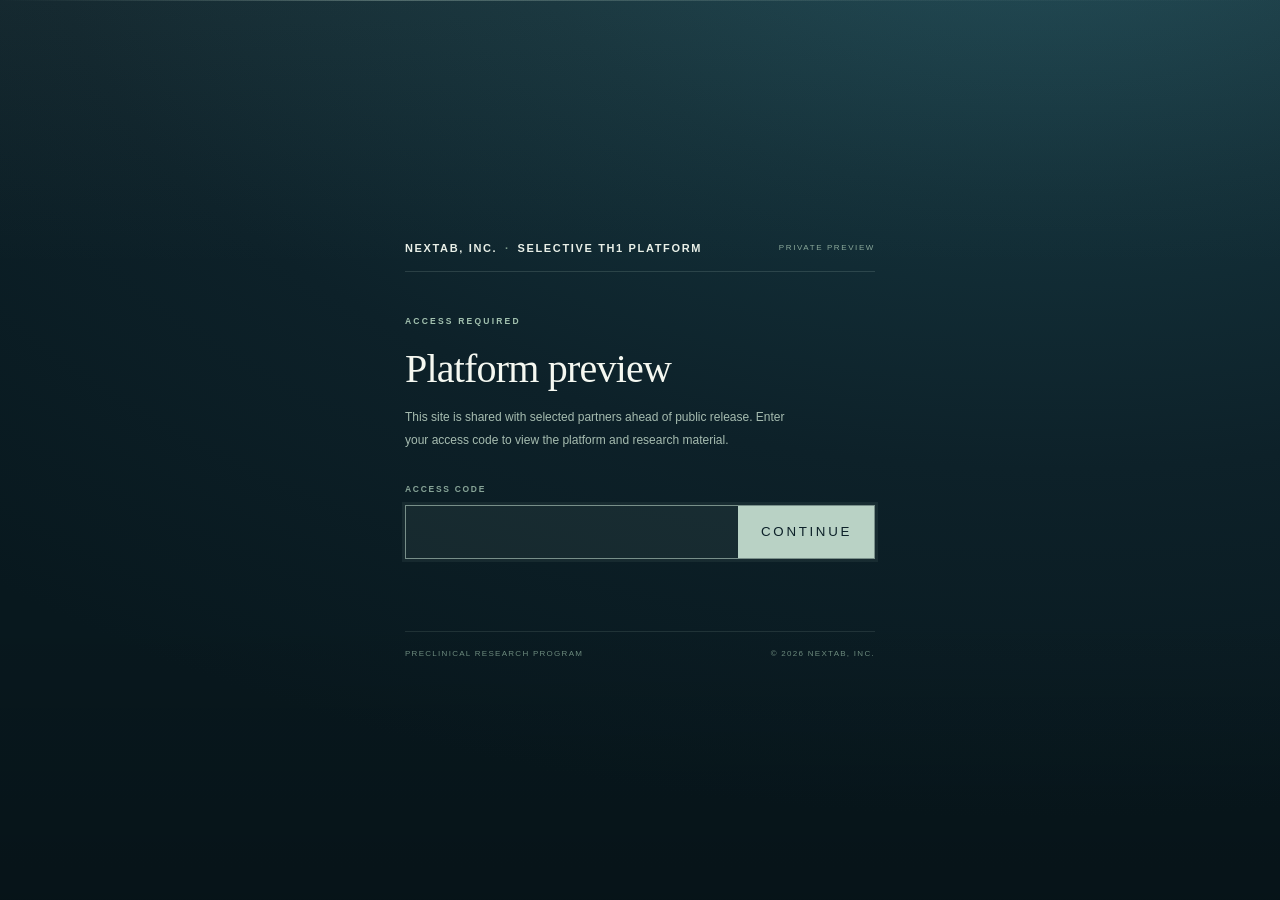
<file: diseases/aih.html>
<!doctype html>
<html lang="en" class="gate-locked" data-title-en="Autoimmune Hepatitis (AIH) — Disease Brief | Nextab, Inc." data-title-ko="자가면역간염(AIH) 질환 브리프 | Nextab, Inc." data-desc-en="AIH research brief: epidemiology, severity, treatment limits, pipeline and market definitions for autoimmune hepatitis. Nextab, Inc." data-desc-ko="자가면역간염(AIH) 리서치 브리프: 역학, 심각성, 치료 한계, 파이프라인과 시장 정의. Nextab, Inc.">
<head>
<meta charset="utf-8"><meta name="viewport" content="width=device-width,initial-scale=1">
<meta name="description" content="AIH research brief: epidemiology, severity, treatment limits, pipeline and market definitions for autoimmune hepatitis. Nextab, Inc.">
<meta property="og:title" content="Autoimmune Hepatitis (AIH) — Disease Brief | Nextab, Inc.">
<meta property="og:description" content="AIH research brief: epidemiology, severity, treatment limits, pipeline and market definitions for autoimmune hepatitis. Nextab, Inc.">
<meta property="og:type" content="article">
<meta property="og:site_name" content="Nextab, Inc.">
<meta name="twitter:card" content="summary_large_image">
<meta name="robots" content="noindex,nofollow">
<title>Autoimmune Hepatitis (AIH) — Disease Brief | Nextab, Inc.</title>
<link rel="stylesheet" href="brief.css">
</head>
<body>
<script>(function(){try{if(sessionStorage.getItem('nextab_th1_unlocked_v1')==='1')document.documentElement.classList.remove('gate-locked');}catch(e){}})();</script>
<section id="access-gate" role="dialog" aria-modal="true" aria-labelledby="gate-title" aria-describedby="gate-desc">
<div class="gate-inner">
<div class="gate-top"><div class="gate-brand">Nextab, Inc. <span aria-hidden="true">·</span> Selective Th1 Platform</div><span class="gate-tag" data-ko="비공개 프리뷰">Private preview</span></div>
<div class="gate-main">
<p class="gate-eyebrow" data-ko="접속 코드 입력">Access required</p>
<h1 id="gate-title" data-ko="플랫폼 프리뷰">Platform preview</h1>
<p class="gate-desc" id="gate-desc" data-ko="이 사이트는 공개 전 선별된 파트너에게 공유됩니다. 접속 코드를 입력하면 플랫폼과 연구 자료를 볼 수 있습니다.">This site is shared with selected partners ahead of public release. Enter your access code to view the platform and research material.</p>
<form class="gate-form" id="gate-form" novalidate autocomplete="off">
<label class="gate-label" for="gate-code" data-ko="접속 코드">Access code</label>
<div class="gate-row"><input id="gate-code" name="access-code" type="password" inputmode="numeric" pattern="[0-9]*" maxlength="8" autocomplete="off" autocapitalize="off" spellcheck="false" aria-describedby="gate-error" aria-label="Access code / 접속 코드"><button class="gate-btn" type="submit" data-ko="확인">Continue</button></div>
<p class="gate-error" id="gate-error" role="status" aria-live="polite"></p>
</form>
<noscript><p class="gate-error show">JavaScript is required for access. / 접속에는 JavaScript가 필요합니다.</p></noscript>
</div>
<div class="gate-foot"><span data-ko="전임상 연구 프로그램">Preclinical research program</span><span>© 2026 Nextab, Inc.</span></div>
</div>
</section>

<header class="site">
<div class="wrap head">
  <div class="brand">
    <span class="brandmark" aria-hidden="true"></span>
    <a class="brandname" href="../index.html">Nextab, Inc.<small data-ko="선택적 Th1 면역조절 · 질환 브리프">Selective Th1 Immunomodulation · Disease briefs</small></a>
  </div>
  <a class="back" href="../index.html" data-ko="← 플랫폼 홈으로">← Back to platform</a>
  <nav class="topnav" aria-label="Report sections / 보고서 목차">
    <a href="#summary" data-ko="요약">Summary</a>
    <a href="#disease" data-ko="질환 이해">Disease</a>
    <a href="#epi" data-ko="역학">Epidemiology</a>
    <a href="#treatment" data-ko="현재 치료">Treatment</a>
    <a href="#pipeline" data-ko="파이프라인">Pipeline</a>
    <a href="#market" data-ko="시장">Market</a>
    <a href="#investor" data-ko="투자자 관점">Investor view</a>
  </nav>
  <div class="headright">
    <div class="langswitch" role="group" aria-label="Language / 언어"><button type="button" data-lang-btn="en" aria-pressed="true">EN</button><span aria-hidden="true">|</span><button type="button" data-lang-btn="ko" aria-pressed="false">KO</button></div>
  </div>
</div>
<div class="navrow"><div class="wrap inner">
  <a href="#summary" data-ko="요약">Summary</a>
  <a href="#disease" data-ko="질환 이해">Disease</a>
  <a href="#epi" data-ko="역학">Epidemiology</a>
  <a href="#severity" data-ko="심각성">Severity</a>
  <a href="#treatment" data-ko="현재 치료">Treatment</a>
  <a href="#pipeline" data-ko="파이프라인">Pipeline</a>
  <a href="#market" data-ko="시장">Market</a>
  <a href="#investor" data-ko="투자자 관점">Investor view</a>
  <a href="#sources" data-ko="출처">Sources</a>
</div></div>
</header>

<div class="dbar">
  <div class="wrap inner">
    <a href="aih.html" data-ko="자가면역간염">Autoimmune hepatitis</a>
    <a href="t1d.html" data-ko="제1형 당뇨병">Type 1 diabetes</a>
    <a href="hashimoto.html" data-ko="하시모토 갑상선염">Hashimoto's thyroiditis</a>
    <a href="celiac.html" data-ko="셀리악병">Celiac disease</a>
    <a href="vitiligo.html" data-ko="백반증">Vitiligo</a>
    <a href="alopecia-areata.html" data-ko="원형탈모증">Alopecia areata</a>
    <a href="pbc.html" data-ko="원발성 담즙성 담관염">Primary biliary cholangitis</a>
  </div>
</div>

<main id="top">
<section class="hero">
  <div class="wrap grid">
    <div>
      <p class="kicker" data-ko="질환 브리프 01 — 자가면역 간질환">Disease brief 01 — Autoimmune liver disease</p>
      <h1 data-ko="면역이 간을 공격할 때,<br><em>무엇이 바뀌어야 하는가</em>">When the immune system<br>attacks the liver.<br><em>What must change?</em></h1>
      <p class="lede" data-ko="면역계가 간세포를 표적으로 삼는 희귀 만성 간질환. 치료는 효과가 있지만 수십 년 된 광범위 면역억제에 의존하며, 진단이 늦는 경우가 많다.">A rare, chronic liver disease in which the immune system targets hepatocytes. Treatment works — but it rests on decades-old broad immunosuppression, and diagnosis often arrives late.</p>
      <div class="tagrow">
        <span class="tag" data-ko="희귀 · 만성">Rare · chronic</span>
        <span class="tag" data-ko="계면 간염">Interface hepatitis</span>
        <span class="tag" data-ko="주요 7개 시장">7 major markets</span>
        <span class="tag" data-ko="일반 정보 · 의료 조언 아님">General information — not medical advice</span>
      </div>
    </div>
    <div class="heroart">
      <img src="../assets/diseases/aih.webp" alt="Autoimmune hepatitis — immune cells surrounding a glowing liver in a human torso" data-ko-alt="자가면역간염 — 인체 몸통 속에서 빛나는 간과 그 주위로 모여드는 면역세포">
      <span class="artno" aria-hidden="true">01</span>
      <span class="artlabel" data-ko="AIH · 간 면역학">AIH · Liver immunology</span>
    </div>
  </div>
</section>

<section class="wrap kpiwrap" aria-label="Key figures / 핵심 수치" data-ko-aria-label="핵심 수치">
  <div class="kpis aih reveal" data-chart>
    <div class="kpi"><b><span data-count="15.65" data-dec="2">15.65</span></b><span class="u" data-ko="10만 명당">per 100,000</span><strong data-ko="전 세계 유병률">Global prevalence</strong><small data-ko="전 세계 메타분석 추정치">Pooled meta-analysis estimate</small></div>
    <div class="kpi"><b><span data-count="1.28" data-dec="2">1.28</span></b><span class="u" data-ko="10만 명·연">per 100,000 · year</span><strong data-ko="연간 발생률">Annual incidence</strong><small data-ko="신규 진단 기준">Newly diagnosed cases</small></div>
    <div class="kpi"><b><span data-count="10" data-dec="0">10</span>%</b><span class="u" data-ko="무치료 기준">untreated</span><strong data-ko="10년 생존">10-year survival</strong><small data-ko="치료하지 않은 경우">No immunosuppressive therapy</small></div>
    <div class="kpi"><b><span data-count="30" data-dec="0">30</span>%</b><span class="u" data-ko="진단 시점 기준">at diagnosis</span><strong data-ko="간경변 동반">Cirrhosis present</strong><small data-ko="진단이 늦어지는 구조">A structural delay in detection</small></div>
  </div>
  <p class="note reveal" data-ko="수치는 보고된 추정치이며 연구·지역·정의에 따라 달라질 수 있다. 출처 섹션에서 원자료의 범위를 확인한다.">Figures are reported estimates and vary by study, region and case definition. Check the range in the sources section.</p>
  <p class="footnote reveal" data-ko="10년 생존 10%는 과거 무치료 코호트의 값이고, 치료 코호트는 10년 약 91%를 보고합니다. 두 값은 같은 조건의 비교가 아니며, 무치료 수치를 오늘의 예후로 읽지 않습니다.">The 10% ten-year survival figure comes from historical untreated cohorts; treated cohorts report about 91% at ten years. The two are not a like-for-like comparison, and the untreated figure is not today's prognosis.</p>
</section>

<section id="summary" class="sec">
  <div class="wrap">
    <div class="sechead reveal">
      <div class="n" data-ko="01 — 요약">01 — Executive summary</div>
      <div>
        <h2 data-ko="핵심은 치료의 ‘효과’가 아니라 ‘방식’이다">The issue is not whether treatment works. It is how it works.</h2>
        <p class="lead" data-ko="AIH는 치료가 통하는 질환이다. 문제는 오랜 기간 광범위한 면역억제에 의존해야 한다는 점, 그리고 진단이 늦는 경우가 많다는 점에 있다.">AIH responds to treatment. The problem is that patients depend on broad immunosuppression for decades, and that diagnosis is frequently delayed.</p>
      </div>
    </div>
    <div class="take reveal">
      <article><div class="no">01</div><h3 data-ko="희귀하지만, 놓치기 쉬운 만성질환">Rare, but easy to miss</h3><p data-ko="면역계가 간세포를 표적으로 공격해 만성 염증을 만든다. 치료하지 않으면 간경변·간부전으로 진행할 수 있다.">The immune system targets hepatocytes and sustains chronic inflammation. Untreated, it can progress to cirrhosis and liver failure.</p></article>
      <article><div class="no">02</div><h3 data-ko="치료는 효과적이나, 대가가 크다">Effective, at a high cost</h3><p data-ko="적절한 면역억제 치료는 장기 생존을 크게 바꾼다. 그러나 수십 년 된 광범위 면역억제에 의존하고 있다.">Appropriate immunosuppression transforms long-term survival — yet it still relies on decades-old, broad-acting drugs.</p></article>
      <article><div class="no">03</div><h3 data-ko="진단 시 이미 진행된 경우가 많다">Often advanced at diagnosis</h3><p data-ko="약 30%가 진단 시점에 간경변을 동반한다. 조기 발견과 유지 치료가 핵심 변수다.">Around 30% already have cirrhosis when diagnosed. Early detection and maintenance therapy are the decisive variables.</p></article>
      <article><div class="no">04</div><h3 data-ko="표적 치료의 근거가 쌓이는 초기 단계">Targeted therapy is still early evidence</h3><p data-ko="B세포·면역프로테아좀 관련 초기 임상 결과가 나오고 있으나, 아직 표준 치료를 대체하는 단계는 아니다.">Early B-cell and immunoproteasome programmes are reporting signals, but none replaces standard care yet.</p></article>
      <article><div class="no">05</div><h3 data-ko="시장은 ‘정의’에 따라 달라진다">The market depends on the definition</h3><p data-ko="AIH 특이적 의약품 시장과 진단·치료 포함 광범위 시장을 구분해야 투자 판단이 정확해진다.">AIH-specific drug revenue and broad diagnosis-plus-treatment spend must be read separately for a sound investment view.</p></article>
      <article class="stamp"><div class="no">↳</div><h3 data-ko="이 브리프를 읽는 순서">How to read this brief</h3><p data-ko="질환 → 역학 → 심각성 → 치료 한계 → 파이프라인 → 시장 순으로 근거를 좁힌다. 수치는 출처별 정의와 기간을 함께 확인한다.">Disease → epidemiology → severity → treatment limits → pipeline → market. Every figure should be read with its source definition and period.</p></article>
    </div>
  </div>
</section>

<section id="disease" class="sec alt">
  <div class="wrap">
    <div class="sechead reveal">
      <div class="n" data-ko="02 — 질환 이해">02 — Disease</div>
      <div>
        <h2 data-ko="만성 염증이 간 구조를 바꾸는 과정">How chronic inflammation rebuilds the liver</h2>
        <p class="lead" data-ko="AIH는 면역체계가 자신의 간세포를 공격해 지속적인 간 염증을 일으키는 만성 자가면역 간질환이다. 간염이 반복되면 섬유화가 진행되고, 결국 간경변과 간기능 저하로 이어질 수 있다.">AIH is a chronic autoimmune liver disease in which the immune system attacks the body's own hepatocytes. Repeated hepatitis drives fibrosis, then cirrhosis and loss of liver function.</p>
      </div>
    </div>
    <div class="steps wide reveal" role="list">
      <div class="step" role="listitem"><div class="sn">STEP 1</div><strong data-ko="건강한 간">Healthy liver</strong><span data-ko="정상 간세포와 면역 균형">Normal hepatocytes, balanced immunity</span></div>
      <div class="step" role="listitem"><div class="sn">STEP 2</div><strong data-ko="계면 간염">Interface hepatitis</strong><span data-ko="문맥 주변 염증과 간세포 손상">Periportal inflammation and hepatocyte injury</span></div>
      <div class="step" role="listitem"><div class="sn">STEP 3</div><strong data-ko="섬유화">Fibrosis</strong><span data-ko="염증 반복으로 흉터 조직 축적">Scar tissue accumulates with repeated injury</span></div>
      <div class="step" role="listitem"><div class="sn">STEP 4</div><strong data-ko="간경변">Cirrhosis</strong><span data-ko="간 구조 변형, 기능 저하">Architectural distortion, declining function</span></div>
      <div class="step" role="listitem"><div class="sn">STEP 5</div><strong data-ko="비대상성 · 이식">Decompensation · transplant</strong><span data-ko="간부전, 합병증, 이식 고려">Liver failure, complications, transplant assessment</span></div>
    </div>
    <p class="note reveal" data-ko="모든 환자가 같은 속도로 진행하지 않는다. 치료 반응, 동반 질환, 진단 시점에 따라 경과는 크게 달라진다.">Not every patient progresses at the same rate. Course varies widely with treatment response, comorbidity and timing of diagnosis.</p>
    <div class="g-7-5 reveal" style="margin-top:26px">
      <div class="card pad">
        <h4 data-ko="Type 1 vs Type 2 — 임상 양상과 자가항체로 구분">Type 1 vs Type 2 — separated by serology and phenotype</h4>
        <div class="tscroll" style="margin-top:14px">
          <table class="tbl narrow">
            <thead><tr><th data-ko="구분">Feature</th><th>Type 1</th><th>Type 2</th></tr></thead>
            <tbody>
              <tr><td data-ko="비중">Share</td><td data-ko="약 80–90%">About 80–90%</td><td data-ko="상대적으로 드묾">Relatively rare</td></tr>
              <tr><td data-ko="주요 항체">Main antibodies</td><td>ANA / SMA</td><td>anti-LKM1 / LC1</td></tr>
              <tr><td data-ko="발병 연령">Age at onset</td><td data-ko="성인에서 흔함">Predominantly adults</td><td data-ko="소아·청소년에서 흔함">Predominantly children and adolescents</td></tr>
              <tr><td data-ko="경과">Course</td><td data-ko="다양함">Variable</td><td data-ko="더 심하거나 재발 경향이 보고됨">More severe or relapsing course reported</td></tr>
            </tbody>
          </table>
        </div>
      </div>
      <div class="panel">
        <h4 data-ko="임상적으로 중요한 두 가지">Two clinically important points</h4>
        <ul class="clean tight">
          <li data-ko="증상은 피로·황달·복부 불편감처럼 비특이적일 수 있어, 다른 간질환과 구분하는 검사가 중요하다.">Symptoms can be non-specific — fatigue, jaundice, abdominal discomfort — so distinguishing AIH from other liver disease matters.</li>
          <li data-ko="진단은 자가항체, IgG 상승, 조직학, 바이러스·독성 원인 배제를 함께 사용한다.">Diagnosis combines autoantibodies, raised IgG, histology and exclusion of viral or toxic causes.</li>
        </ul>
      </div>
    </div>
  </div>
</section>

<section id="epi" class="sec">
  <div class="wrap">
    <div class="sechead reveal">
      <div class="n" data-ko="03 — 역학">03 — Epidemiology</div>
      <div>
        <h2 data-ko="어디에서, 얼마나 많이 보고되는가">Where it is reported, and how often</h2>
        <p class="lead" data-ko="지역별 유병률은 크게 다르다. 진단 기준, 의료 접근성, 보고 체계의 차이도 함께 읽어야 한다.">Prevalence differs sharply by region. Read the numbers together with diagnostic criteria, access to care and reporting systems.</p>
      </div>
    </div>
    <div class="grid2 reveal">
      <div class="chartcard" data-chart>
        <div class="charttop"><h4 data-ko="지역별 유병률">Prevalence by region</h4><span class="tag" data-ko="10만 명당">per 100,000</span></div>
        <p class="chartdesc" data-ko="막대 길이는 상대 규모를 나타낸다. 최대값은 북미 29.57.">Bar length shows relative scale. Maximum is North America at 29.57.</p>
        <div class="bars">
          <div class="bar"><span class="bl" data-ko="북미">North America</span><div class="track"><div class="fill" data-w="92.4"></div></div><span class="bv">29.57</span></div>
          <div class="bar"><span class="bl" data-ko="오세아니아">Oceania</span><div class="track"><div class="fill teal" data-w="81.9"></div></div><span class="bv">26.22</span></div>
          <div class="bar"><span class="bl" data-ko="유럽">Europe</span><div class="track"><div class="fill teal" data-w="51.8"></div></div><span class="bv">16.56</span></div>
          <div class="bar"><span class="bl" data-ko="전 세계">Worldwide</span><div class="track"><div class="fill navy" data-w="48.9"></div></div><span class="bv">15.65</span></div>
          <div class="bar"><span class="bl" data-ko="아시아">Asia</span><div class="track"><div class="fill soft" data-w="25.2"></div></div><span class="bv">8.06</span></div>
        </div>
        <p class="barfoot" data-ko="출처: Lancet eClinicalMedicine 글로벌 메타분석. 진단 기준과 지역 보고 체계가 다르다.">Source: Lancet eClinicalMedicine global meta-analysis. Diagnostic criteria and regional reporting differ.</p>
      </div>
      <div class="chartcard" data-chart>
        <div class="charttop"><h4 data-ko="보고된 유병률 추세">Reported prevalence over time</h4><span class="tag" data-ko="/ 10만 명">per 100,000</span></div>
        <p class="chartdesc" data-ko="1970–1999년 9.95에서 2015–2022년 27.91로 약 2.8배 증가했다.">From 9.95 in 1970–1999 to 27.91 in 2015–2022 — roughly a 2.8-fold rise.</p>
        <div class="trend">
          <svg viewBox="0 0 640 250" role="img" aria-label="Reported AIH prevalence trend: 9.95 (1970-1999) to 27.91 (2015-2022)">
            <line class="gridline" x1="60" y1="30" x2="600" y2="30"/>
            <line class="gridline" x1="60" y1="96" x2="600" y2="96"/>
            <line class="gridline" x1="60" y1="162" x2="600" y2="162"/>
            <line class="axis" x1="60" y1="228" x2="600" y2="228"/>
            <line class="axis" x1="60" y1="30" x2="60" y2="228"/>
            <text class="tick" x="52" y="34" text-anchor="end">30</text>
            <text class="tick" x="52" y="100" text-anchor="end">20</text>
            <text class="tick" x="52" y="166" text-anchor="end">10</text>
            <text class="tick" x="52" y="232" text-anchor="end">0</text>
            <polyline class="series" points="100,162 330,103 560,44"/>
            <circle class="dot" cx="100" cy="162" r="5"/>
            <circle class="dot alt" cx="330" cy="103" r="5"/>
            <circle class="dot" cx="560" cy="44" r="5"/>
            <text class="val" x="100" y="146">9.95</text>
            <text class="val" x="330" y="88">~19</text>
            <text class="val" x="560" y="28">27.91</text>
            <text class="tick" x="100" y="246" text-anchor="middle">1970–1999</text>
            <text class="tick" x="330" y="246" text-anchor="middle">interim</text>
            <text class="tick" x="560" y="246" text-anchor="middle">2015–2022</text>
          </svg>
        </div>
        <p class="barfoot" data-ko="진단·보고 개선과 실제 증가가 함께 반영될 수 있다. 중간 구간은 추정치 범위다.">Improved detection and reporting, together with a true increase, may both contribute. The interim point is an estimate.</p>
      </div>
    </div>

    <div class="g-7-5 reveal" style="margin-top:14px">
      <div class="panel">
        <div class="charttop"><h4 data-ko="한국 데이터는 따로 읽어야 한다">Korea: read the cohort separately</h4><span class="tag" data-ko="NHIS 코호트">NHIS cohort</span></div>
        <p data-ko="아래 수치는 한국 국민건강보험공단 코호트 보고를 기준으로 정리한 값이다. 연구 기간·정의에 따라 해석이 달라질 수 있다.">Figures below summarise Korean National Health Insurance Service cohort reports. Interpretation depends on period and case definition.</p>
        <div class="grid3" style="margin-top:20px;gap:8px">
          <div style="background:#ffffff12;padding:12px"><div class="num serif" style="font-size:22px">1.07</div><div style="font-size:10px;color:#b9c7be" data-ko="발생률 / 10만 명·년">Incidence / 100,000·yr</div></div>
          <div style="background:#ffffff12;padding:12px"><div class="num serif" style="font-size:22px">4.82</div><div style="font-size:10px;color:#b9c7be" data-ko="유병률 / 10만 명">Prevalence / 100,000</div></div>
          <div style="background:#ffffff12;padding:12px"><div class="num serif" style="font-size:22px">6.4 : 1</div><div style="font-size:10px;color:#b9c7be" data-ko="여성 : 남성">Female : male</div></div>
          <div style="background:#ffffff12;padding:12px"><div class="num serif" style="font-size:22px">56</div><div style="font-size:10px;color:#b9c7be" data-ko="진단 중앙연령">Median age at diagnosis</div></div>
          <div style="background:#ffffff12;padding:12px"><div class="num serif" style="font-size:22px">2.18%</div><div style="font-size:10px;color:#b9c7be" data-ko="연간 치명률">Mortality per year</div></div>
          <div style="background:#ffffff12;padding:12px"><div class="num serif" style="font-size:22px">1.1%</div><div style="font-size:10px;color:#b9c7be" data-ko="이식 · 2009–2013">Transplant · 2009–2013</div></div>
          <div style="background:#ffffff12;padding:12px"><div class="num serif" style="font-size:22px">0.8%</div><div style="font-size:10px;color:#b9c7be" data-ko="간세포암 · 동일 코호트">HCC · same cohort</div></div>
        </div>
        <p class="note" style="color:#9fb3a7" data-ko="출처: PLoS ONE — 한국 NHIS 코호트.">Source: PLoS ONE — Korean NHIS cohort.</p>
        <p class="footnote" data-ko="NHIS 수치는 청구 기반입니다. 진단·급여 청구가 있는 방문만 집계하므로 미진단·미기재 환자를 과소집계하며, 혈청학적·메타분석 유병률과 직접 비교할 수 없습니다.">NHIS figures are claims-based: they count diagnosed, reimbursed visits and undercount undiagnosed or uncoded cases, so they cannot be compared directly with serological or meta-analytic prevalence.</p>
      </div>
      <div class="card pad">
        <h4 data-ko="인구학적 특징">Demographic profile</h4>
        <div class="bars" style="margin-top:18px">
          <div class="bar"><span class="bl" data-ko="성인 여성 비중">Adult women</span><div class="track"><div class="fill" data-w="90" data-w0="90" style="width:90%"></div></div><span class="bv">71–95%</span></div>
        </div>
        <p style="margin-top:10px;font-size:11px;color:#64736c" data-ko="연구마다 범위가 넓다. 여성 우세가 일관되게 보고된다.">The range is wide across studies; female predominance is consistently reported.</p>
        <ul class="clean tight" style="margin-top:16px">
          <li data-ko="이봉성 발병: 10–20세와 40–50대에서 상대적으로 많이 보고된다.">Bimodal onset: reported more often at ages 10–20 and 40–50.</li>
          <li data-ko="증상은 비특이적일 수 있어 검사로 구분하는 것이 중요하다.">Symptoms may be non-specific; laboratory work-up is what separates AIH.</li>
        </ul>
      </div>
    </div>

    <div class="card reveal" style="margin-top:14px">
      <h4 data-ko="지역별 유병률 목록">Regional prevalence, as reported</h4>
      <div class="tscroll" style="margin-top:12px">
        <table class="tbl">
          <thead><tr><th data-ko="지역">Region</th><th data-ko="유병률 / 10만 명">Prevalence / 100,000</th><th data-ko="비고">Note</th></tr></thead>
          <tbody>
            <tr><td data-ko="북미">North America</td><td>29.57</td><td data-ko="보고된 최고 지역">Highest reported</td></tr>
            <tr><td data-ko="오세아니아">Oceania</td><td>26.22</td><td data-ko="높은 보고 수준">High reported level</td></tr>
            <tr><td data-ko="유럽">Europe</td><td>16.56</td><td data-ko="전 세계 평균 부근">Near the global pooled value</td></tr>
            <tr><td data-ko="전 세계">Worldwide</td><td>15.65</td><td data-ko="메타분석 통합값">Pooled meta-analysis</td></tr>
            <tr><td data-ko="아시아">Asia</td><td>8.06</td><td data-ko="낮은 보고 수준">Lower reported level</td></tr>
            <tr><td data-ko="대한민국">South Korea</td><td>4.82</td><td data-ko="NHIS 코호트 기준">NHIS cohort</td></tr>
          </tbody>
        </table>
      </div>
      <p class="tablecaption" data-ko="지역 간 차이는 질환의 실제 분포와 진단·보고 역량이 함께 만든 결과다.">Differences between regions reflect both true distribution and diagnostic capacity.</p>
    </div>
  </div>
</section>

<section id="severity" class="sec alt">
  <div class="wrap">
    <div class="sechead reveal">
      <div class="n" data-ko="04 — 심각성">04 — Severity</div>
      <div>
        <h2 data-ko="치료 여부가 생존을 가른다">Treatment is what separates survival curves</h2>
        <p class="lead" data-ko="보고된 생존율은 치료의 가치를 보여준다. 동시에 치료 중단 후 재발, 간세포암, 이식 후 재발 같은 장기 과제가 남아 있다.">Reported survival shows the value of treatment — and leaves long-term problems: relapse after withdrawal, hepatocellular carcinoma and recurrence after transplant.</p>
      </div>
    </div>
    <div class="grid2 reveal" data-chart>
      <div class="chartcard">
        <div class="charttop"><h4 data-ko="생존 비교">Survival by treatment status</h4><span class="tag" data-ko="% 생존">% survival</span></div>
        <p class="chartdesc" data-ko="연구 집단·시대·치료 접근에 따라 수치는 달라질 수 있다. 방향성을 보는 용도로 읽는다.">Figures vary with cohort, era and access to therapy. Read the direction, not the absolute gap.</p>
        <div class="bars">
          <div class="bar"><span class="bl" data-ko="무치료 5년">Untreated, 5 yr</span><div class="track"><div class="fill red" data-w="50"></div></div><span class="bv">50%</span></div>
          <div class="bar"><span class="bl" data-ko="무치료 10년">Untreated, 10 yr</span><div class="track"><div class="fill red" data-w="10"></div></div><span class="bv">10%</span></div>
          <div class="bar"><span class="bl" data-ko="치료 10년">Treated, 10 yr</span><div class="track"><div class="fill" data-w="91"></div></div><span class="bv">91%</span></div>
          <div class="bar"><span class="bl" data-ko="치료 20년">Treated, 20 yr</span><div class="track"><div class="fill navy" data-w="70"></div></div><span class="bv">70%</span></div>
        </div>
        <p class="barfoot" data-ko="무치료 코호트는 역사적 대조군이다. 오늘날의 치료 접근과 직접 비교하지 않는다.">Untreated cohorts are historical controls and are not directly comparable with current practice.</p>
      </div>
      <div class="grid2" style="gap:14px">
        <div class="card"><span class="big">~30%</span><h4 data-ko="진단 시 간경변">Cirrhosis at diagnosis</h4><p data-ko="늦은 진단이 예후를 좌우한다.">Late diagnosis shapes prognosis.</p></div>
        <div class="card"><span class="big">25–100%</span><h4 data-ko="치료 중단 후 재발">Relapse after withdrawal</h4><p data-ko="연구 설계·환자군에 따라 크게 다르다. 장기 관해군에서는 64개월 시 약 25%가 보고됐다.">Wide range by design and population; about 25% at 64 months in a selected long-remission group.</p></div>
        <div class="card"><span class="big">1.44 / 1,000</span><h4 data-ko="간세포암 발생">Hepatocellular carcinoma</h4><p data-ko="환자-년 기준 추정치.">Estimated per patient-year.</p></div>
        <div class="card"><span class="big">20% → &gt;30%</span><h4 data-ko="이식 후 재발">Recurrence after transplant</h4><p data-ko="5년 약 20%, 10년 30% 초과로 보고.">About 20% at 5 years, above 30% at 10 years.</p></div>
      </div>
    </div>
  </div>
</section>

<section id="treatment" class="sec">
  <div class="wrap">
    <div class="sechead reveal">
      <div class="n" data-ko="05 — 현재 치료">05 — Current treatment</div>
      <div>
        <h2 data-ko="오래된 약, 넓은 억제, 긴 복용">Old drugs, broad suppression, long exposure</h2>
        <p class="lead" data-ko="현재 표준 치료는 수십 년 된 광범위 면역억제제에 의존한다. 많은 환자에게 효과적이지만, 부작용과 재발 관리가 장기 부담이다.">Standard care still depends on decades-old broad immunosuppressants. They work for many patients, but adverse effects and relapse management are a lifelong burden.</p>
      </div>
    </div>
    <div class="steps wide reveal">
      <div class="step"><div class="sn">1ST LINE</div><strong data-ko="스테로이드 + 아자티오프린">Steroid + azathioprine</strong><span data-ko="프레드니손/프레드니솔론 + 아자티오프린. 비간경변에서는 부데소니드 + 아자티오프린이 대안.">Prednisone or prednisolone plus azathioprine; budesonide plus azathioprine is an alternative in non-cirrhotic disease.</span></div>
      <div class="step"><div class="sn">2ND LINE</div><strong data-ko="MMF · 타크로리무스 · 사이클로스포린">MMF · tacrolimus · cyclosporine</strong><span data-ko="1차 치료 불내성·불충분 반응 시 고려되는 대체 면역억제제.">Alternatives for intolerance or an inadequate response to first line.</span></div>
      <div class="step"><div class="sn">SALVAGE</div><strong data-ko="리툭시맙 · 벨리무맙">Rituximab · belimumab</strong><span data-ko="난치성 환자에서 보고된 구제 요법. 근거는 제한적이다.">Reported salvage options in refractory patients; the evidence base is limited.</span></div>
      <div class="step"><div class="sn">LAST RESORT</div><strong data-ko="간이식">Liver transplantation</strong><span data-ko="간부전·비대상성 간경변에서 고려. 이식 후에도 재발 감시가 필요하다.">For liver failure or decompensated cirrhosis. Recurrence still requires surveillance after transplant.</span></div>
    </div>
    <div class="grid2 reveal" style="margin-top:24px">
      <div class="card pad">
        <h4 data-ko="주요 약제별 부작용">Adverse effects by agent</h4>
        <div class="tscroll" style="margin-top:12px">
          <table class="tbl narrow">
            <thead><tr><th data-ko="약제">Agent</th><th data-ko="대표적 부담">Typical burden</th></tr></thead>
            <tbody>
              <tr><td data-ko="스테로이드">Corticosteroids</td><td data-ko="당뇨, 골다공증, 고혈압, 백내장, 체중 증가, 감염, 기분 변화">Diabetes, osteoporosis, hypertension, cataract, weight gain, infection, mood change</td></tr>
              <tr><td data-ko="아자티오프린">Azathioprine</td><td data-ko="골수 억제, 췌장염, 담즙정체성 간염">Marrow suppression, pancreatitis, cholestatic hepatitis</td></tr>
              <tr><td>MMF</td><td data-ko="기형발생성 — 가임기 환자는 특히 주의">Teratogenic — particular caution in patients of childbearing potential</td></tr>
            </tbody>
          </table>
        </div>
      </div>
      <div>
        <div class="callout" style="margin-top:0"><b data-ko="스테로이드 부작용, 연구마다 다르다">Steroid burden depends on the study.</b> <span data-ko="인용 문헌에서는 2년 후 약 80%가 부작용을 경험했고, 다른 코호트에서는 저용량 유지요법에서 최대 약 30%가 보고됐다. 단일 수치로 단정하지 말고 연구 간 범위로 읽는다.">One cited series reports about 80% experiencing adverse effects by two years; another cohort reports up to about 30% on low-dose maintenance. Read this as a range across studies, not a single number.</span></div>
        <div class="callout dark"><b data-ko="표준의 공백">The gap in standard care.</b> <span data-ko="AIH에 특이적인 FDA 승인 신규 표적 치료제는 표준으로 자리 잡지 않았다. 진료는 수십 년 된 광범위 면역억제와 적응증 외 사용에 크게 의존한다.">No AIH-specific targeted therapy is established as standard. Care relies heavily on decades-old broad immunosuppression and off-label use.</span></div>
      </div>
    </div>
  </div>
</section>

<section id="pipeline" class="sec alt">
  <div class="wrap">
    <div class="sechead reveal">
      <div class="n" data-ko="06 — 파이프라인">06 — Pipeline</div>
      <div>
        <h2 data-ko="표적은 더 정밀해지고 있다">Targets are becoming more precise</h2>
        <p class="lead" data-ko="개발 중인 후보들은 B세포 경로와 면역프로테아좀 등 보다 특정한 면역 기전을 겨냥한다. 다만 대부분 초기·중기 단계이며, 승인된 치료제가 아니다.">Candidates in development address more specific mechanisms — B-cell pathways, the immunoproteasome. Most are early or mid-stage and none is approved.</p>
      </div>
    </div>
    <div class="card reveal" style="padding:0">
      <div class="tscroll">
        <table class="tbl">
          <thead><tr><th data-ko="회사">Company</th><th data-ko="후보물질">Candidate</th><th data-ko="기전">Mechanism</th><th data-ko="단계">Stage</th><th data-ko="주요 내용">Detail</th></tr></thead>
          <tbody>
            <tr><td>Amgen</td><td>inebilizumab</td><td data-ko="항-CD19 B세포 제거">Anti-CD19 B-cell depletion</td><td><span class="stage">Phase 2/3 · MERCURY</span></td><td>NCT07598825</td></tr>
            <tr><td>Eli Lilly</td><td>LY3981314</td><td data-ko="공개 정보 기준 개발 중">In development per public information</td><td><span class="stage">Phase 1</span></td><td data-ko="초기 안전성·개념 확인 단계">Early safety and proof-of-concept stage</td></tr>
            <tr><td>Novartis</td><td>ianalumab (VAY736)</td><td data-ko="BAFF-R · B세포">BAFF-R · B cell</td><td><span class="stage">Phase 2/3 · AMBER</span></td><td data-ko="용량 탐색 완료 보고">Dose-ranging completed and reported</td></tr>
            <tr><td>Kezar</td><td>zetomipzomib</td><td data-ko="면역프로테아좀 억제">Immunoproteasome inhibition</td><td><span class="stage">Phase 2a · PORTOLA</span></td><td data-ko="스테로이드 의존 하위군: 생화학적 관해 + 5mg/일 이하 감량 36% vs 위약 0%. 내약성 대체로 양호. 소규모 n=24.">Steroid-dependent subgroup: biochemical response with prednisone ≤5 mg/day in 36% versus 0% on placebo; generally tolerable; small n=24.</td></tr>
          </tbody>
        </table>
      </div>
    </div>
    <div class="grid2 reveal" style="margin-top:14px">
      <div class="callout plain" style="margin-top:0" data-ko="해석 원칙: 소규모 초기 임상은 ‘신호’이지 ‘확증’이 아니다.">Interpretation rule: a small early trial is a signal, not confirmation.</div>
      <div class="callout" style="margin-top:0" data-ko="특정 회사 파이프라인의 효능을 홍보성으로 단정하지 않는다. 종료점·대조군·스테로이드 감량 설계를 함께 본다.">Do not assert efficacy for any company's pipeline. Read the endpoint, the control arm and the steroid-taper design together.</div>
    </div>
  </div>
</section>

<section id="market" class="sec">
  <div class="wrap">
    <div class="sechead reveal">
      <div class="n" data-ko="07 — 시장">07 — Market</div>
      <div>
        <h2 data-ko="같은 질환, 다른 시장 규모">One disease, several market sizes</h2>
        <p class="lead" data-ko="시장 추정치가 크게 다른 이유는 ‘무엇을 포함했는가’가 다르기 때문이다. 수치보다 범위를 먼저 확인해야 한다.">Estimates diverge because they include different things. Check the scope before the number.</p>
      </div>
    </div>
    <div class="grid3 reveal">
      <div class="card"><span class="tag" data-ko="A · AIH 특이적 의약품 · 대표 기준">A · AIH-specific drugs · representative</span><h4 style="margin-top:14px">IMARC · 7MM</h4><span class="big">$121.8M →</span><p><span class="num">$163.7M</span> <span data-ko="2036년">2036</span> · CAGR 2.64%</p><p style="margin-top:10px" data-ko="2025년 기준 7개 주요 시장 — 메인 페이지 카드와 같은 수치·출처다.">Seven major markets, 2025 base — the same figure and source as the platform page card.</p></div>
      <div class="card" style="border-color:#9fbbb0"><span class="tag" data-ko="B · 진단 + 치료 광범위">B · Diagnosis + treatment</span><h4 style="margin-top:14px">OMR</h4><span class="big">$2,211.7M →</span><p><span class="num">$3,001.1M</span> <span data-ko="2035년">2035</span> · CAGR 3.2%</p><p style="margin-top:10px" data-ko="진단·검사·관리·치료를 포함한 넓은 범위.">Includes diagnosis, testing, monitoring and treatment.</p></div>
      <div class="card"><span class="tag" data-ko="C · 같은 정의, 다른 출처">C · Same scope, other source</span><h4 style="margin-top:14px">Coherent</h4><span class="big">$134.7M →</span><p><span class="num">$199.9M</span> <span data-ko="2032년">2032</span> · CAGR 5.8%</p><p style="margin-top:10px" data-ko="AIH 특이적 정의가 같아도 출처·지역·연도가 다르다.">Same AIH-specific scope, different source, geography and base year.</p></div>
    </div>
    <div class="chartcard reveal" style="margin-top:14px" data-chart>
      <div class="charttop"><h4 data-ko="정의별 시장 규모">Market size by definition</h4><span class="tag" data-ko="단위 $M">US$ million</span></div>
      <p class="chartdesc" data-ko="같은 축에 놓으면 정의의 차이가 그대로 드러난다. 특이적 의약품 시장은 광범위 시장의 5% 남짓이다.">On one axis the definition gap becomes visible: the AIH-specific drug market is roughly 5% of the broad estimate.</p>
      <div class="bars">
        <div class="bar"><span class="bl">IMARC 2025</span><div class="track"><div class="fill" data-w="4.06"></div></div><span class="bv">121.8</span></div>
        <div class="bar"><span class="bl">IMARC 2036</span><div class="track"><div class="fill soft" data-w="5.46"></div></div><span class="bv">163.7</span></div>
        <div class="bar"><span class="bl">Coherent 2025</span><div class="track"><div class="fill" data-w="4.5"></div></div><span class="bv">134.7</span></div>
        <div class="bar"><span class="bl">OMR 2025</span><div class="track"><div class="fill navy" data-w="73.7"></div></div><span class="bv">2,211.7</span></div>
        <div class="bar"><span class="bl">OMR 2035</span><div class="track"><div class="fill navy" data-w="100"></div></div><span class="bv">3,001.1</span></div>
      </div>
      <p class="barfoot" data-ko="주의: OMR는 진단+치료 포함, IMARC·Coherent는 AIH 특이적 의약품 중심이다. 연도·지역·방법론이 달라 단순 합산·직접 비교가 적절하지 않다.">Note: OMR includes diagnosis and treatment; IMARC and Coherent cover AIH-specific drugs. Years, regions and methods differ — do not sum or compare directly.</p>
      <p class="footnote" data-ko="세 수치 모두 AIH 특이적 의약품 시장이다. IMARC(7개 주요 시장)와 Coherent(글로벌)는 지역 범위가 다르고 OMR은 진단·검사·모니터링·치료를 포함한다. 기준 연도도 2024–2025로 다르다. 공개 수치는 합산할 수 없으며, 메인 페이지에는 IMARC 2025년 값($121.8M)을 쓴다.">All three figures are AIH-specific drug markets. IMARC (seven major markets) and Coherent (global) use different geographies, and OMR includes diagnosis, testing, monitoring and treatment. Base years differ (2024–2025). Published figures are not additive; the platform page uses the IMARC 2025 value ($121.8M).</p>
    </div>
    <div class="grid4 reveal" style="margin-top:14px">
      <div class="mintpanel"><div class="big serif" style="font-size:22px" data-ko="7년">7 years</div><p data-ko="미국 희귀의약품 독점권">US orphan exclusivity</p></div>
      <div class="mintpanel"><div class="big serif" style="font-size:22px" data-ko="세제·수수료">Tax &amp; fees</div><p data-ko="희귀의약품 인센티브">Orphan drug incentives</p></div>
      <div class="mintpanel"><div class="big serif" style="font-size:22px" data-ko="평생 치료">Lifelong therapy</div><p data-ko="유지 치료 수요 구조">Maintenance-driven demand</p></div>
      <div class="mintpanel"><div class="big serif" style="font-size:22px" data-ko="확장">Adjacency</div><p data-ko="PBC · PSC 등 자가면역 간질환">PBC and PSC expansion</p></div>
    </div>
  </div>
</section>

<section id="investor" class="sec dark">
  <div class="wrap">
    <div class="sechead reveal">
      <div class="n" data-ko="08 — 투자자 관점">08 — Investor view</div>
      <div>
        <h2 data-ko="다섯 가지 이유와 다섯 가지 리스크">Five reasons, five risks</h2>
        <p class="lead" data-ko="이 섹션은 투자 권유가 아니다. 개발 단계와 시장 정의, 임상 근거의 불확실성을 함께 검토하기 위한 판단 틀이다.">This section is not investment advice. It is a frame for weighing development stage, market definition and the uncertainty of the evidence.</p>
      </div>
    </div>
    <div class="splitlist reveal">
      <div class="col" style="background:#1d3740;border-color:#33505a">
        <h4 style="color:#a8c9b7" data-ko="왜 주목하는가">Why it draws attention</h4>
        <ul class="clean" style="margin-top:8px">
          <li style="color:#d3dfd6;border-color:#2c444c" data-ko="명확한 미충족 수요 — 스테로이드 부담을 줄이는 치료">A clear unmet need: a therapy that reduces steroid burden</li>
          <li style="color:#d3dfd6;border-color:#2c444c" data-ko="장기 유지 치료 구조 — 관해 유지와 재발 관리가 중요">A maintenance structure: remission upkeep and relapse control</li>
          <li style="color:#d3dfd6;border-color:#2c444c" data-ko="희귀질환 인센티브 — 독점권·세제·수수료">Orphan incentives: exclusivity, tax and fees</li>
          <li style="color:#d3dfd6;border-color:#2c444c" data-ko="기전의 정밀화 — B세포·면역프로테아좀 등 표적 접근">More precise mechanisms: B-cell and immunoproteasome approaches</li>
          <li style="color:#d3dfd6;border-color:#2c444c" data-ko="인접 질환 확장 — PBC·PSC 등 자가면역 간질환">Adjacent expansion: PBC, PSC and other autoimmune liver disease</li>
        </ul>
      </div>
      <div class="col" style="background:#f7f2ee;border-color:#e0cfc6">
        <h4 data-ko="무엇을 경계해야 하는가">What to weigh against it</h4>
        <ul class="clean" style="margin-top:8px">
          <li data-ko="작은 환자군 — 모집·상업화 규모가 제한적">A small patient population limits recruitment and commercial scale</li>
          <li data-ko="이질성 — Type·항체·진행 단계가 다르다">Heterogeneity across type, serology and stage</li>
          <li data-ko="종료점의 어려움 — 재발·생화학 관해 정의가 중요">Difficult endpoints: definitions of relapse and biochemical remission matter</li>
          <li data-ko="소규모 초기 임상 — n이 작고 확증이 부족하다">Small early trials: tiny n, little confirmatory evidence</li>
          <li data-ko="가격·접근성 — 희귀질환 가격과 급여 환경이 변수">Price and access: orphan pricing and reimbursement remain variables</li>
        </ul>
      </div>
    </div>
    <div class="callout" style="margin-top:16px;background:#20363f;border-color:#3a5862;color:#d3dfd6"><b data-ko="확인 질문:">Diligence questions:</b> <span data-ko="어떤 환자군인가? 종료점은 무엇인가? 대조군은 적절한가? 스테로이드 감량이 함께 평가됐는가?">Which population? Which endpoint? Is the control appropriate? Was steroid tapering assessed alongside?</span></div>
  </div>
</section>

<section id="sources" class="sec">
  <div class="wrap">
    <div class="sechead reveal">
      <div class="n" data-ko="09 — 출처 및 고지">09 — Sources &amp; disclaimer</div>
      <div>
        <h2 data-ko="출처와 책임 있는 해석">Sources and responsible interpretation</h2>
        <p class="lead" data-ko="아래는 이 브리프가 인용한 문헌·데이터·시장 보고서의 범주다. IR 사용 전 원자료에서 수치·정의·기간을 다시 확인해야 한다.">These are the literature, datasets and market reports behind the brief. Re-verify every figure, definition and period at the primary source before IR use.</p>
      </div>
    </div>
    <ul class="srclist reveal">
      <li><b>Lancet eClinicalMedicine</b> <span data-ko="— 글로벌 메타분석 (역학 추정치)">— global meta-analysis (epidemiology)</span></li>
      <li><b>PLoS ONE</b> <span data-ko="— 한국 NHIS 코호트 연구">— Korean NHIS cohort study</span></li>
      <li><b>IntechOpen 2026</b> <span data-ko="— AIH 개요 및 치료 맥락 리뷰">— AIH overview and treatment context</span></li>
      <li><b>PMC</b> <span data-ko="— 표준 치료·부작용·2차 치료 리뷰">— review of standard care, adverse effects, second line</span></li>
      <li><b>IMARC</b> <span data-ko="— AIH 특이적 의약품 시장 (7MM)">— AIH-specific drug market (7MM)</span></li>
      <li><b>OMR</b> <span data-ko="— AIH 진단·치료 광범위 시장">— broad AIH diagnosis and treatment market</span></li>
      <li><b>Coherent</b> <span data-ko="— AIH 특이적 의약품 시장">— AIH-specific drug market</span></li>
      <li><b>Kezar PORTOLA</b> <span data-ko="— zetomipzomib 2a 초기 결과">— zetomipzomib phase 2a results</span></li>
      <li><b>ClinicalTrials.gov</b> <span data-ko="— inebilizumab MERCURY (NCT07598825)">— inebilizumab MERCURY (NCT07598825)</span></li>
    </ul>
    <div class="disc reveal" id="disclaimer">
      <div class="box"><h4 data-ko="면책 고지">Disclaimer</h4><p data-ko="본 페이지는 일반 정보 제공을 목적으로 하며 의료 조언이 아니다. 진단·치료 결정은 의료 전문가와 상의해야 한다. 시장 수치는 정의·출처·방법론에 따라 달라지며, IR 자료로 사용하기 전 최신 원자료를 검증해야 한다.">This page is provided for general information only and is not medical advice. Diagnostic and treatment decisions belong with a clinician. Market figures depend on definition, source and method; verify current primary material before using any figure in IR material.</p></div>
      <div class="box"><h4 data-ko="연구 단계 고지">Research-stage notice</h4><p data-ko="Nextab, Inc.의 Th1 프로그램은 전임상 단계이며, 이 브리프의 질환별 내용은 해당 프로그램의 적응증 타당성을 주장하지 않는다. 질환 자료는 독립적인 문헌 검토 결과다.">The Nextab, Inc. Th1 programme is preclinical. The disease material in this brief does not claim that the programme is valid in this indication; it is an independent literature review.</p></div>
    </div>
  </div>
</section>

</main>

<nav class="pager" aria-label="Disease briefs / 질환 브리프">
<a class="prev" href="pbc.html"><small data-ko="← 이전 브리프">← Previous brief</small><b data-ko="원발성 담즙성 담관염">Primary biliary cholangitis</b></a>
<a class="next" href="t1d.html"><small data-ko="다음 브리프 →">Next brief →</small><b data-ko="제1형 당뇨병">Type 1 diabetes</b></a>
</nav>

<footer class="site"><div class="wrap foot">
  <div class="fb">
    <strong>Nextab, Inc.</strong>
    <small data-ko="선택적 Th1 면역조절 · 항체 연구 플랫폼">Selective Th1 Immunomodulation · Antibody Research Platform</small>
    <div class="fc"><span data-ko="사업개발 · 투자 · 공동연구 문의: ">Business development, investment and research inquiries: </span><a href="mailto:signaturemdx@gmail.com">signaturemdx@gmail.com</a></div>
    <div class="fn"><a href="../index.html" data-ko="플랫폼">Platform</a><a href="#top" data-ko="맨 위로">Back to top</a><a href="#sources" data-ko="출처">Sources</a><a href="#disclaimer" data-ko="면책 고지">Disclaimer</a></div>
  </div>
  <p data-ko="연구 단계 프로그램입니다. 실험값은 특허 기반 마우스 세포 / ex vivo 요약이며, 사람에서의 유효성·안전성은 확립되지 않았습니다. 질환별 자료는 공개 문헌·시장 보고서 요약으로, 일반 정보 제공 목적이며 의료 조언이 아닙니다. 시장 수치는 정의·출처에 따라 달라지므로 인용 전 원자료를 확인해야 합니다. © 2026 Nextab, Inc.">Research-stage program. Experimental values are patent-backed mouse-cell / ex vivo summaries; human efficacy and safety are not established. Disease briefs summarise public literature and market reports for general information only and are not medical advice. Market figures depend on definition and source; verify the primary material before citing. © 2026 Nextab, Inc.</p>
</div></footer>

<script src="brief.js"></script>
</body>
</html>
</file>
<file: diseases/brief.css>
/* Nextab, Inc. — disease brief shared stylesheet
   Tokens, type and rhythm follow the platform page (index.html). */

:root{
  --bg:#f0f1eb; --paper:#fafaf6; --ink:#182923; --muted:#64736c; --line:#d4dcd4;
  --green:#315d4d; --mint:#80a994; --teal:#48a99a; --navy:#172c35; --pale:#e3ebe3;
  --red:#b96c62; --amber:#b08a3e; --max:1200px;
  --serif:Georgia,'Noto Serif KR','Nanum Myeongjo',serif;
}
*{box-sizing:border-box}
html{scroll-behavior:smooth;scroll-padding-top:96px}
body{margin:0;background:var(--bg);color:var(--ink);font:15px/1.68 Inter,'Noto Sans KR','Apple SD Gothic Neo','Malgun Gothic',Arial,sans-serif;-webkit-font-smoothing:antialiased}
a{color:inherit;text-decoration:none}
img{max-width:100%;display:block}
.wrap{width:min(var(--max),calc(100% - 56px));margin:auto}
.serif{font-family:var(--serif)}
.num{font-variant-numeric:tabular-nums;letter-spacing:-.03em}

/* ---------- header ---------- */
header.site{position:sticky;top:0;z-index:40;background:#f0f1ebf2;backdrop-filter:blur(14px);border-bottom:1px solid var(--line)}
.head{min-height:72px;display:flex;align-items:center;gap:26px;justify-content:space-between}
.brand{display:flex;align-items:center;gap:12px;min-width:0}
.brandmark{width:9px;height:9px;border:1px solid var(--green);transform:rotate(45deg);flex:0 0 auto}
.brandname{font-size:14px;font-weight:700;letter-spacing:.01em;color:var(--green);line-height:1.15;white-space:nowrap}
.brandname small{display:block;font-size:8px;letter-spacing:.16em;text-transform:uppercase;color:#85918a;font-weight:600;margin-top:3px}
.back{font-size:9px;letter-spacing:.14em;text-transform:uppercase;color:#5d6b64;border-left:1px solid var(--line);padding-left:18px;white-space:nowrap}
.back:hover{color:var(--green)}
.headright{display:flex;align-items:center;gap:14px;flex:0 0 auto}
.langswitch{display:flex;align-items:center;gap:4px;border:1px solid #c3cfc5;background:#f7f8f2;padding:5px 8px}
.langswitch button{background:none;border:0;font-family:inherit;font-size:9px;letter-spacing:.12em;color:#85918a;cursor:pointer;padding:2px 3px}
.langswitch button[aria-pressed="true"]{color:var(--green);font-weight:700}
.langswitch span{font-size:9px;color:#bcc8be}
nav.topnav{display:flex;gap:17px;align-items:center;flex-wrap:nowrap}
nav.topnav a{font-size:9.5px;letter-spacing:.1em;text-transform:uppercase;color:#5c6a63;white-space:nowrap}
nav.topnav a:hover{color:var(--green)}
.navrow{display:none;overflow-x:auto;border-top:1px solid var(--line);scrollbar-width:none}
.navrow::-webkit-scrollbar{display:none}
.navrow .inner{display:flex;gap:6px;padding:8px 16px;width:max-content;min-width:0;margin:0}
.navrow a{font-size:10px;letter-spacing:.08em;text-transform:uppercase;padding:5px 9px;border:1px solid var(--line);background:var(--paper);color:#4f5f57;white-space:nowrap}
@media(max-width:1080px){nav.topnav{display:none}.navrow{display:block}}
@media(max-width:700px){.head{min-height:62px;gap:10px}.back{display:none}.brandname{font-size:12px}.brandname small{font-size:7px;letter-spacing:.12em}}

/* ---------- disease switcher ---------- */
.dbar{border-bottom:1px solid var(--line);background:#eaeee6}
.dbar .inner{display:flex;gap:0;overflow-x:auto;scrollbar-width:none}
.dbar .inner::-webkit-scrollbar{display:none}
.dbar a{flex:1 0 auto;padding:13px 14px;font-size:9.5px;letter-spacing:.11em;text-transform:uppercase;color:#5d6b64;border-right:1px solid var(--line);white-space:nowrap}
.dbar a:first-child{padding-left:0}
.dbar a:hover{color:var(--green);background:#f4f6ef}
.dbar a[aria-current="page"]{color:var(--green);font-weight:700;box-shadow:inset 0 -2px 0 var(--green)}
@media(max-width:900px){.dbar a{padding:11px 12px;font-size:9px}}

/* ---------- hero ---------- */
.hero{padding:58px 0 54px;border-bottom:1px solid var(--line)}
.hero .grid{display:grid;grid-template-columns:1.04fr .96fr;gap:4.4vw;align-items:center}
.kicker{font-size:9px;letter-spacing:.2em;text-transform:uppercase;color:var(--green);font-weight:700}
.hero h1{font-size:clamp(33px,4.05vw,56px);line-height:1.03;letter-spacing:-.05em;font-weight:500;margin:20px 0 0}
.hero h1 em{font-family:var(--serif);font-weight:400;color:var(--green);font-style:normal}
.hero .lede{font-size:16px;line-height:1.85;color:#5c6b64;max-width:600px;margin:22px 0 0}
.tagrow{display:flex;flex-wrap:wrap;gap:7px;margin-top:26px}
.tag{font-size:9px;letter-spacing:.1em;text-transform:uppercase;color:#4c6156;border:1px solid #c7d2c8;padding:6px 9px;background:#f6f8f1}
.heroart{position:relative;background:#0c2932;aspect-ratio:4/3;overflow:hidden}
.heroart img{position:absolute;inset:0;width:100%;height:100%;object-fit:cover}
.heroart .artlabel{position:absolute;left:12px;bottom:12px;background:#0b2430b8;backdrop-filter:blur(7px);border:1px solid #ffffff2e;padding:7px 10px;font-size:8px;letter-spacing:.12em;text-transform:uppercase;color:#f1f7f5}
.heroart .artno{position:absolute;right:14px;top:10px;font-family:var(--serif);font-size:30px;line-height:1;color:#ffffff8c}
@media(max-width:560px){.hero h1{font-size:32px}}
@media(max-width:920px){.hero{padding:40px 0 42px}.hero .grid{grid-template-columns:1fr;gap:28px}.heroart{order:-1;aspect-ratio:16/10}}

/* ---------- kpi ---------- */
section.kpiwrap{padding:0 0 26px}
.kpis{display:grid;grid-template-columns:repeat(4,1fr);gap:1px;background:var(--line);border:1px solid var(--line);margin-top:-1px}
.kpi{background:var(--paper);padding:22px 20px 20px;min-height:132px}
.kpi b{display:block;font-family:var(--serif);font-size:clamp(27px,2.7vw,38px);font-weight:500;line-height:1;letter-spacing:-.04em;color:var(--green);white-space:nowrap}
.kpi .u{display:block;margin-top:9px;font-size:8.5px;font-weight:700;letter-spacing:.12em;text-transform:uppercase;color:#7f8d84}
.kpi strong{display:block;font-size:12px;font-weight:700;margin-top:12px;line-height:1.4}
.kpi small{display:block;font-size:10.5px;line-height:1.6;color:var(--muted);margin-top:4px}
.kpis.five{grid-template-columns:repeat(5,1fr)}
.kpis.six{grid-template-columns:repeat(3,1fr)}
.aih{grid-template-columns:repeat(4,1fr)}
@media(max-width:1000px){.kpis,.kpis.five,.kpis.six,.aih{grid-template-columns:repeat(2,1fr)}}

/* ---------- sections ---------- */
section.sec{padding:88px 0;border-top:1px solid var(--line)}
section.sec.alt{background:#e8ece3}
section.sec.dark{background:var(--navy);color:#eef3ec}
section.sec.dark .kicker{color:#a8c9b7}
section.sec.dark .lead{color:#c3cfc7}
section.sec.dark h2{color:#f4f8f2}
.sechead{display:grid;grid-template-columns:.44fr 1.56fr;gap:38px;margin-bottom:38px;align-items:start}
.sechead .n{font-family:var(--serif);font-size:13px;line-height:1;letter-spacing:.2em;color:var(--green);padding-top:6px}
section.sec.dark .sechead .n{color:#9dc0ae}
.sechead h2{font-size:clamp(30px,3.7vw,46px);line-height:1.08;letter-spacing:-.045em;font-weight:500;margin:8px 0 0}
.lead{font-size:14.5px;line-height:1.88;color:#5f6d66;max-width:780px;margin:16px 0 0}
@media(max-width:860px){section.sec{padding:60px 0}.sechead{grid-template-columns:1fr;gap:10px;margin-bottom:26px}.sechead .n{padding-top:0}}

h3.sub{font-size:12px;letter-spacing:.14em;text-transform:uppercase;color:var(--green);font-weight:700;margin:0 0 16px}
section.sec.dark h3.sub{color:#a8c9b7}

.grid2{display:grid;grid-template-columns:1fr 1fr;gap:14px}
.grid2>*,.grid3>*,.grid4>*,.g-7-5>*,.g-5-7>*,.splitlist>*,.kpis>*,.take>*{min-width:0}
.grid3{display:grid;grid-template-columns:repeat(3,1fr);gap:14px}
.grid4{display:grid;grid-template-columns:repeat(4,1fr);gap:14px}
.g-7-5{display:grid;grid-template-columns:1.45fr .8fr;gap:14px;align-items:start}
.g-5-7{display:grid;grid-template-columns:.8fr 1.4fr;gap:14px;align-items:start}
@media(max-width:900px){.grid2,.grid3,.grid4,.g-7-5,.g-5-7{grid-template-columns:1fr}}

.card{background:var(--paper);border:1px solid var(--line);padding:24px}
.card.pad{padding:28px}
.card h4{font-size:16px;line-height:1.35;font-weight:600;margin:0 0 8px;letter-spacing:-.01em}
.card p{font-size:12px;line-height:1.8;color:var(--muted);margin:0}
.card .big{font-family:var(--serif);font-size:32px;font-weight:500;line-height:1;color:var(--green);letter-spacing:-.03em;display:block;margin-bottom:10px}
.panel{background:var(--navy);color:#eef3ec;padding:28px}
.panel h4{color:#fff}
.panel p{color:#bfccc3}
.panel .big{color:#dcebdf}
.mintpanel{background:#e0e8df;padding:28px}
.mintpanel p{color:#5c6d63}

.take{display:grid;grid-template-columns:repeat(3,1fr);gap:1px;background:var(--line);border:1px solid var(--line)}
.take article{background:var(--paper);padding:26px 24px;min-height:190px}
.take .no{font-family:var(--serif);font-size:26px;line-height:1;color:#b3c2b7}
.take h3{font-size:16px;line-height:1.4;font-weight:600;margin:16px 0 8px;letter-spacing:-.01em}
.take p{font-size:12px;line-height:1.8;color:var(--muted);margin:0}
.take .stamp{background:var(--navy);color:#eef3ec}
.take .stamp .no{color:#8fb3a0}
.take .stamp h3{color:#fff}
.take .stamp p{color:#c3cfc7}
@media(max-width:900px){.take{grid-template-columns:1fr}.take article{min-height:0}}

/* ---------- steps ---------- */
.steps{display:grid;grid-auto-flow:column;grid-auto-columns:1fr;gap:8px}
.step{border:1px solid var(--line);background:#f6f8f1;padding:16px 14px;position:relative}
.step .sn{font-size:8px;letter-spacing:.16em;color:var(--green);font-weight:700}
.step strong{display:block;font-size:13px;line-height:1.35;margin-top:8px}
.step span{display:block;font-size:10.5px;line-height:1.6;color:var(--muted);margin-top:6px}
.steps.wide .step:last-child{background:#e2eae1}
@media(max-width:900px){.steps{grid-auto-flow:row;grid-auto-columns:auto;grid-template-columns:1fr}}

/* ---------- bars ---------- */
.chartcard{background:var(--paper);border:1px solid var(--line);padding:26px}
.charttop{display:flex;justify-content:space-between;gap:14px;align-items:flex-start;margin-bottom:6px}
.charttop h4{font-size:15px;font-weight:600;margin:0}
.charttop .tag{font-size:8px;padding:4px 7px}
.chartdesc{font-size:11px;color:var(--muted);line-height:1.7;margin:6px 0 22px}
.bars{display:grid;gap:14px}
.bar{display:grid;grid-template-columns:132px 1fr 74px;gap:12px;align-items:center}
.bar .bl{font-size:10.5px;line-height:1.35;color:#4f6057}
.bar .track{height:11px;background:#e8ece6;position:relative;overflow:hidden}
.bar .fill{height:100%;width:0;background:var(--green);transition:width 1.5s cubic-bezier(.2,.75,.2,1)}
.bar .fill.teal{background:var(--teal)}
.bar .fill.soft{background:#9fb6a7}
.bar .fill.red{background:var(--red)}
.bar .fill.navy{background:#2f4a56}
.bar .bv{text-align:right;font-size:10.5px;color:#344a40;font-variant-numeric:tabular-nums}
.barfoot{font-size:9.5px;color:#839087;line-height:1.7;margin-top:18px;border-top:1px solid var(--line);padding-top:12px}
/* bars inside narrow cards and panels stack: label + value, then a full-width track */
.card .bar,.panel .bar,.mintpanel .bar{grid-template-columns:1fr auto;gap:5px 10px}
.card .bar .track,.panel .bar .track,.mintpanel .bar .track{grid-column:1/-1;order:3}
.card .bar .bv,.panel .bar .bv,.mintpanel .bar .bv{order:2}
.card .bar .bl,.panel .bar .bl,.mintpanel .bar .bl{order:1}
@media(max-width:560px){.bar{grid-template-columns:100px 1fr 62px;gap:8px}.bar .bl{font-size:9.5px}}

/* vertical columns */
.vbars{display:flex;gap:10px;align-items:flex-end;height:236px;padding-top:22px}
.vcol{flex:1;display:flex;flex-direction:column;justify-content:flex-end;align-items:center;height:100%;gap:8px;min-width:0}
.vval{font-size:10.5px;font-weight:700;color:#2f4a40;font-variant-numeric:tabular-nums}
.vtrack{width:100%;max-width:58px;flex:1;display:flex;align-items:flex-end;background:#eef1ea;border-bottom:1px solid #c9d2ca}
.vfill{width:100%;height:0;background:var(--green);transition:height 1.4s cubic-bezier(.2,.75,.2,1)}
.vfill.teal{background:var(--teal)}
.vfill.navy{background:#2f4a56}
.vfill.soft{background:#9fb6a7}
.vfill.red{background:var(--red)}
.vfill.amber{background:#c3a05a}
.vlab{font-size:9.5px;line-height:1.35;text-align:center;color:#55655d;min-height:26px}

/* svg trend */
.trend{margin-top:6px}
.trend svg{width:100%;height:auto;display:block;overflow:visible}
.trend .axis{stroke:#c9d2ca;stroke-width:1}
.trend .gridline{stroke:#e4e9e6;stroke-width:1;stroke-dasharray:2 5}
.trend .tick{font-size:9px;fill:#839087;letter-spacing:.06em}
.trend .series{fill:none;stroke:var(--green);stroke-width:3;stroke-linecap:round;stroke-linejoin:round;stroke-dasharray:var(--len,800);stroke-dashoffset:var(--len,800);transition:stroke-dashoffset 1.8s ease}
.trend .dot{fill:var(--green);opacity:0;transition:opacity .5s ease .9s}
.trend .dot.alt{fill:var(--navy)}
.trend .val{font-size:11px;font-weight:700;fill:#233a31;text-anchor:middle;opacity:0;transition:opacity .5s ease 1s}
.in .trend .series,.chart-in .trend .series{stroke-dashoffset:0}
.in .trend .dot,.chart-in .trend .dot,.in .trend .val,.chart-in .trend .val{opacity:1}

/* ---------- tables ---------- */
.tscroll{overflow-x:auto;-webkit-overflow-scrolling:touch;max-width:100%}
table.tbl{width:100%;border-collapse:collapse;font-size:12px;min-width:640px}
table.tbl th{font-size:8.5px;letter-spacing:.13em;text-transform:uppercase;color:#6d7c73;text-align:left;padding:10px 12px;border-bottom:1px solid #bcc8be;font-weight:700;white-space:nowrap}
table.tbl td{padding:13px 12px;border-bottom:1px solid var(--line);vertical-align:top;line-height:1.7;color:#44554c}
table.tbl tr:last-child td{border-bottom:0}
table.tbl td:first-child{color:var(--ink);font-weight:600}
table.tbl .stage{font-size:9px;letter-spacing:.06em;color:var(--green);font-weight:700;white-space:nowrap}
table.tbl.narrow{min-width:520px}
section.sec.dark table.tbl th{color:#9fb6a8;border-color:#3b545d}
section.sec.dark table.tbl td{color:#c9d5cc;border-color:#2c444c}
section.sec.dark table.tbl td:first-child{color:#fff}
.tablecaption{font-size:9.5px;color:#839087;line-height:1.7;margin-top:12px}

/* ---------- callouts & lists ---------- */
.callout{border:1px solid #d9c8a4;background:#fbf6e7;padding:18px 20px;font-size:12px;line-height:1.8;color:#5c4a26;margin-top:14px}
.callout b{color:#3f3116}
.callout.plain{border-color:var(--line);background:#f2f4ec;color:#4d5e55}
.callout.dark{border-color:#33505a;background:#1d3740;color:#c6d3ca}
.note{font-size:10.5px;line-height:1.8;color:#7b8a81;margin-top:14px}
/* ---------- footnotes: source, base year, scope and secondary-reporting notes ---------- */
.footnote,.card .footnote,.chartcard .footnote,.mintpanel .footnote,.kpiwrap .footnote,.panel .footnote,.callout .footnote{font-size:11.5px;line-height:1.55;color:var(--muted);margin:10px 0 0;max-width:86ch}
.footnote b,.card .footnote b,.chartcard .footnote b,.mintpanel .footnote b,.kpiwrap .footnote b{color:#4c6156;font-weight:600}
.kpiwrap .footnote{border-top:1px solid var(--line);padding-top:10px;margin-top:12px}
.panel .footnote,.panel .footnote b{color:#b9c7be}
.panel .footnote b{color:#dcebdf}
.sec.dark .footnote,.sec.dark .footnote b{color:#a9bdb0}
.sec.dark .footnote b{color:#dcebdf}
@media(max-width:560px){.footnote,.card .footnote,.chartcard .footnote,.mintpanel .footnote,.kpiwrap .footnote,.panel .footnote{font-size:11px}}

ul.clean{list-style:none;margin:0;padding:0}
ul.clean li{position:relative;padding:9px 0 9px 16px;border-bottom:1px solid var(--line);font-size:12px;line-height:1.75;color:#4d5e55}
ul.clean li:last-child{border-bottom:0}
ul.clean li:before{content:"";position:absolute;left:0;top:17px;width:5px;height:5px;background:var(--green)}
ul.clean li b{color:var(--ink)}
ul.clean.tight li{padding:6px 0 6px 14px;font-size:11.5px}
ul.clean.tight li:before{top:14px}
section.sec.dark ul.clean li{color:#c9d5cc;border-color:#2c444c}
section.sec.dark ul.clean li:before{background:#7ea892}
section.sec.dark ul.clean li b{color:#fff}

ol.nums{list-style:none;margin:0;padding:0;counter-reset:n}
ol.nums li{counter-increment:n;position:relative;padding:11px 0 11px 34px;border-bottom:1px solid var(--line);font-size:12px;line-height:1.75;color:#4d5e55}
ol.nums li:last-child{border-bottom:0}
ol.nums li:before{content:counter(n,decimal-leading-zero);position:absolute;left:0;top:11px;font-size:9px;letter-spacing:.1em;color:var(--green);font-weight:700}

/* risk / reason two-column */
.splitlist{display:grid;grid-template-columns:1fr 1fr;gap:14px}
@media(max-width:900px){.splitlist{grid-template-columns:1fr}}
.splitlist .col{border:1px solid var(--line);background:var(--paper);padding:26px}
.splitlist .col.risk{background:#f7f2ee;border-color:#e0cfc6}
.splitlist h4{font-size:11px;letter-spacing:.14em;text-transform:uppercase;margin:0 0 6px;color:var(--green)}
.splitlist .col.risk h4{color:#9c5f4c}
.splitlist ol,.splitlist ul{margin:10px 0 0}
.splitlist li{font-size:12px;line-height:1.75;color:#4b5c53;padding:8px 0 8px 0;border-bottom:1px solid #e3e7df;list-style:none;position:relative;padding-left:22px}
.splitlist .col.risk li{border-color:#e8dcd5}
.splitlist li:last-child{border-bottom:0}
.splitlist li:before{content:"+" ;position:absolute;left:0;top:8px;color:var(--green);font-weight:700}
.splitlist .col.risk li:before{content:"−";color:#9c5f4c}

/* ---------- sources / disclaimer ---------- */
.srclist{display:grid;grid-template-columns:1fr 1fr;gap:0 34px}
.srclist li{font-size:11px;line-height:1.7;color:#55665c;border-bottom:1px solid var(--line);padding:9px 0;list-style:none}
.srclist li b{color:var(--ink);font-weight:600}
@media(max-width:760px){.srclist{grid-template-columns:1fr}}
.disc{display:grid;grid-template-columns:1fr 1fr;gap:14px;margin-top:34px}
@media(max-width:860px){.disc{grid-template-columns:1fr}}
.disc .box{border:1px solid var(--line);background:#f4f6ef;padding:22px}
.disc .box h4{font-size:10px;letter-spacing:.14em;text-transform:uppercase;color:var(--green);margin:0 0 10px}
.disc .box p{font-size:11px;line-height:1.85;color:#5a6a61;margin:0}

/* ---------- prev / next ---------- */
.pager{display:grid;grid-template-columns:1fr 1fr;gap:1px;background:var(--line);border-top:1px solid var(--line);border-bottom:1px solid var(--line)}
.pager a{background:var(--bg);padding:24px 26px;display:block}
.pager a:hover{background:#e9eee4}
.pager small{display:block;font-size:8.5px;letter-spacing:.16em;text-transform:uppercase;color:#85918a;margin-bottom:7px}
.pager b{font-family:var(--serif);font-size:19px;line-height:1.3;color:var(--green);font-weight:400}
.pager .next{text-align:right}
@media(max-width:600px){.pager{grid-template-columns:1fr}}

/* ---------- footer ---------- */
footer.site{background:var(--navy);color:#e9eee8;padding:38px 0 34px;margin-top:0}
.foot{display:grid;grid-template-columns:1fr 1fr;gap:30px;align-items:start}
.foot .fb strong{font-size:13px;letter-spacing:.02em;color:#fff}
.foot .fb small{display:block;font-size:8.5px;letter-spacing:.14em;color:#a9bcb0;margin-top:7px;text-transform:uppercase}
.foot .fc{font-size:10.5px;color:#c6d2c9;margin-top:12px;line-height:1.8}
.foot .fc a{color:#e6efe7;border-bottom:1px solid #4e6b5c;padding-bottom:1px}
.foot p{font-size:9.5px;line-height:1.85;color:#adbcb2;margin:0}
.foot .fn{display:flex;gap:14px;flex-wrap:wrap;margin-top:14px;font-size:8.5px;letter-spacing:.1em;text-transform:uppercase;color:#9fb2a7}
.foot .fn a:hover{color:#fff}
@media(max-width:760px){.foot{grid-template-columns:1fr;gap:18px}}

/* ---------- reveal ---------- */
.reveal{opacity:0;transform:translateY(14px);transition:opacity .7s ease,transform .7s ease}
.reveal.in{opacity:1;transform:none}
@media(prefers-reduced-motion:reduce){
  html{scroll-behavior:auto}
  *,*:before,*:after{transition:none!important;animation:none!important}
  .reveal{opacity:1;transform:none}
  .bar .fill{width:var(--w0,0)}
}

/* ---------- body language tweaks ---------- */
body.lang-ko .serif,body.lang-ko .hero h1,body.lang-ko .kpi b,body.lang-ko .card .big,body.lang-ko .pager b{letter-spacing:-.02em}
body.lang-ko .hero h1{line-height:1.06;letter-spacing:-.04em}
body.lang-ko .kicker,body.lang-ko h3.sub,body.lang-ko nav.topnav a{letter-spacing:.06em}
body.lang-ko .kpi strong{letter-spacing:-.01em}

/* ---------- access gate (identical behaviour to the platform page) ---------- */
html.gate-locked,html.gate-locked body{height:100%;overflow:hidden;overscroll-behavior:none}
html.gate-locked header.site,html.gate-locked main,html.gate-locked footer.site{display:none!important}
#access-gate{position:fixed;inset:0;z-index:900;display:none;flex-direction:column;align-items:center;justify-content:center;min-height:100vh;min-height:100dvh;padding:clamp(22px,5vw,56px);background:radial-gradient(125% 105% at 82% -14%,#1b4753 0%,#133039 34%,#0d2129 63%,#08181e 100%);color:#eef3ec;opacity:1;transition:opacity .7s ease,visibility .7s ease}
html.gate-locked #access-gate{display:flex}
#access-gate.gate-leaving{opacity:0;visibility:hidden;pointer-events:none}
#access-gate:before{content:"";position:absolute;inset:0;pointer-events:none;background:linear-gradient(180deg,#b9d2c50d,#b9d2c500 30%,#b9d2c500 68%,#00000030)}
#access-gate:after{content:"";position:absolute;left:0;right:0;top:0;height:1px;background:linear-gradient(90deg,#b9d2c500,#b9d2c559 30%,#b9d2c514 70%,#b9d2c500);pointer-events:none}
.gate-inner{position:relative;width:min(470px,100%);margin:auto}
.gate-top{display:flex;align-items:center;justify-content:space-between;gap:14px;border-bottom:1px solid #b9d2c529;padding-bottom:15px}
.gate-brand{font-size:11px;letter-spacing:.15em;text-transform:uppercase;color:#e9f0e8;font-weight:600;line-height:1.5}
.gate-brand span{color:#7c9b8c;padding:0 3px}
.gate-tag{font-size:8px;letter-spacing:.2em;text-transform:uppercase;color:#8aa89a;white-space:nowrap}
.gate-main{padding:42px 0 0}
.gate-eyebrow{font-size:8.5px;letter-spacing:.26em;text-transform:uppercase;color:#a3c2b0;margin:0 0 18px;font-weight:600}
#gate-title{font:400 clamp(29px,4.6vw,40px)/1.14 Georgia,'Noto Serif KR',serif;letter-spacing:-.02em;margin:0 0 14px;color:#f5f8f1}
.gate-desc{font-size:12px;line-height:1.9;color:#a6bcb0;max-width:400px;margin:0 0 30px}
.gate-form{display:grid;gap:9px}
.gate-label{font-size:8.5px;letter-spacing:.2em;text-transform:uppercase;color:#87a497;font-weight:600}
.gate-row{display:flex;border:1px solid #b9d2c53d;background:#ffffff08;transition:border-color .3s ease,background .3s ease,box-shadow .3s ease}
.gate-row:focus-within{border-color:#b9d2c599;background:#b9d2c512;box-shadow:0 0 0 3px #b9d2c512}
#gate-form.error .gate-row{border-color:#c79f9580;background:#c79f9510}
#gate-code{flex:1 1 auto;min-width:0;width:100%;background:transparent;border:0;color:#f3f7f1;font:400 17px/1 Inter,'Noto Sans KR',Arial,sans-serif;letter-spacing:.55em;padding:16px 20px;outline:none;border-radius:0}
#gate-code::placeholder{color:#5f7d70;letter-spacing:.2em;font-size:11px}
.gate-btn{flex:0 0 auto;border:0;border-left:1px solid #b9d2c53d;background:#b9d2c5;color:#0d2129;font:600 9.5px/1 inherit;letter-spacing:.2em;text-transform:uppercase;padding:0 22px;cursor:pointer;transition:background .25s ease}
.gate-btn:hover{background:#cfe3d6}
.gate-btn:focus-visible{outline:2px solid #e6f0e8;outline-offset:-4px}
.gate-error{margin:0;font-size:10.5px;line-height:1.75;color:#d3a99f;min-height:19px;opacity:0;transform:translateY(-3px);transition:opacity .35s ease,transform .35s ease}
.gate-error.show{opacity:1;transform:none}
.gate-foot{margin-top:44px;padding-top:15px;border-top:1px solid #b9d2c51f;display:flex;justify-content:space-between;gap:14px;font-size:8px;letter-spacing:.16em;text-transform:uppercase;color:#6c8a7d}
@media(max-width:560px){.gate-inner{width:100%}.gate-main{padding-top:34px}.gate-brand{font-size:10px;letter-spacing:.1em}.gate-tag{display:none}.gate-desc{font-size:11.5px}.gate-btn{padding:0 18px;letter-spacing:.14em}.gate-foot{margin-top:36px;font-size:7.5px;letter-spacing:.1em}}
@media(max-height:620px){.gate-main{padding-top:26px}.gate-foot{margin-top:26px}.gate-desc{margin-bottom:20px}}
</file>
